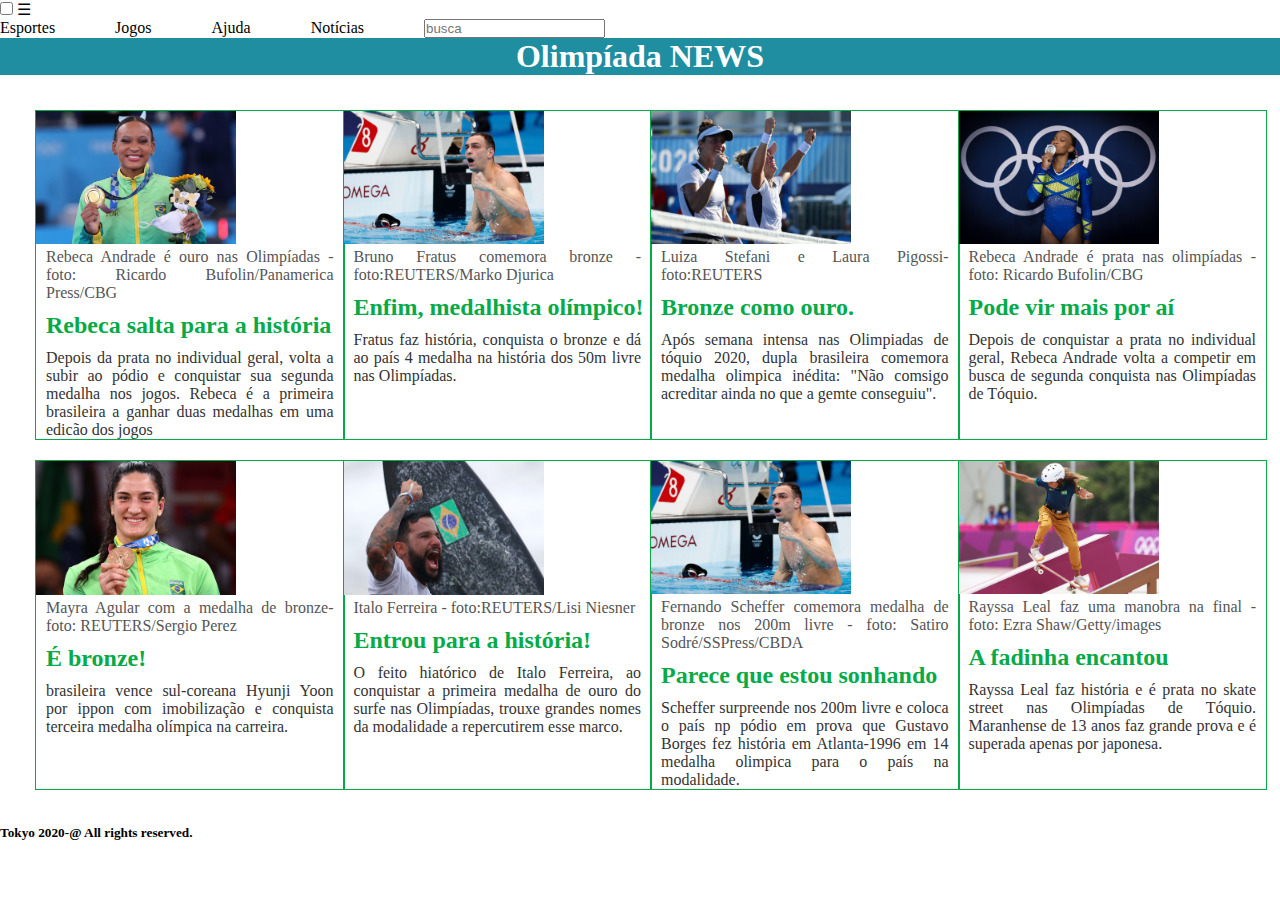
<file: index.html>
<!DOCTYPE html>
<html lang="en">
  <head>
    <meta charset="UTF-8" />
    <link rel="stylesheet" href="estilo.css" />
    <meta http-equiv="X-UA-Compatible" content="IE=edge" />
    <meta name="viewport" content="width=, initial-scale=1.0" />
    <title>Olimpiada NEWS</title>
  </head>
  <body>
    <ul class="nav-links">
      <input type="checkbox" id="checkbox_toggle" />
      <label for="checkbox_toggle" class="hamburger">&#9776;</label>
      <div class="menu">
        <li>
          <a href="/">Esportes</a>
        </li>
        <li class="services">
          <a href="/">Jogos</a>
        </li>
        <li class="services">
          <a href="/">Ajuda</a>
        </li>
        <li class="services">
          <a href="/">Notícias</a>
        </li>
        <input type="text" class="txt" placeholder="busca" />
      </div>
    </ul>

    <header>
      <nav class="navbar">
        <h1>Olimpíada NEWS</h1>
      </nav>
    </header>
    <main>
      <article>
        <picture>
          <source
            srcset="fotos/ginastica_ouro_p.jpg"
            media="“(max-width:"
            480px)”
          />
          <source
            srcset="fotos/ginastica_ouro_g.jpg"
            media="“(max-width:"
            640px)”
          />
          <img src="fotos/ginastica_ouro.jpg" alt="ginastica" />
        </picture>
        <figcaption>
          Rebeca Andrade é ouro nas Olimpíadas - foto: Ricardo
          Bufolin/Panamerica Press/CBG
        </figcaption>
        <h2>Rebeca salta para a história</h2>
        <p>
          Depois da prata no individual geral, volta a subir ao pódio e
          conquistar sua segunda medalha nos jogos. Rebeca é a primeira
          brasileira a ganhar duas medalhas em uma edicão dos jogos
        </p>
      </article>

      <article>
        <picture>
          <source srcset="fotos/natacao1.jpg" media="“(max-width:" 480px)” />
          <source srcset="fotos/nataçao" media="“(max-width:" 640px)” />

          <img src="fotos/natacao 480.jpg" alt="medalhista" />
          <figcaption>
            Bruno Fratus comemora bronze - foto:REUTERS/Marko Djurica
          </figcaption>
        </picture>

        <h2>Enfim, medalhista olímpico!</h2>
        <p>
          Fratus faz história, conquista o bronze e dá ao país 4 medalha na
          história dos 50m livre nas Olimpíadas.
        </p>
      </article>

      <article>
        <picture>
          <source srcset="fotos/tenis_p.jpg" media="“(max-width:" 480px)” />
          <source srcset="fotos/tenis_g.jpg" media="“(max-width:" 640px)” />
          <img src="fotos/tenis.jpg" alt="tenis" />
          <figcaption>Luiza Stefani e Laura Pigossi- foto:REUTERS</figcaption>
        </picture>

        <h2>Bronze como ouro.</h2>
        <p>
          Após semana intensa nas Olimpiadas de tóquio 2020, dupla brasileira
          comemora medalha olimpica inédita: "Não comsigo acreditar ainda no que
          a gemte conseguiu".
        </p>
      </article>

      <article>
        <picture>
          <source
            srcset="fotos/ginastica_prata p.jpg"
            media="“(max-width:"
            480px)”
          />
          <source
            srcset="fotos/ginastica_prata g.jpg"
            media="“(max-width:"
            640px)”
          />
          <img src="fotos/ginastica_prata.jpg" alt="medalhista" />
          <figcaption>
            Rebeca Andrade é prata nas olimpíadas - foto: Ricardo Bufolin/CBG
          </figcaption>
        </picture>

        <h2>Pode vir mais por aí</h2>
        <p>
          Depois de conquistar a prata no individual geral, Rebeca Andrade volta
          a competir em busca de segunda conquista nas Olimpíadas de Tóquio.
        </p>
      </article>

      <article>
        <picture>
          <source srcset="fotos/judo_p.jpg" media="“(max-width:" 480px)” />
          <source srcset="fotos/judo_g.jpg" media="“(max-width:" 640px)” />
          <img src="fotos/judo.jpg" alt="judo" />
          <figcaption>
            Mayra Agular com a medalha de bronze- foto: REUTERS/Sergio Perez
          </figcaption>
        </picture>

        <h2>É bronze!</h2>
        <p>
          brasileira vence sul-coreana Hyunji Yoon por ippon com imobilização e
          conquista terceira medalha olímpica na carreira.
        </p>
      </article>

      <article>
        <picture>
          <source srcset="fotos/surf_p.jpg" media="“(max-width:" 480px)” />
          <source srcset="fotos/surf_g.jpg" media="“(max-width:" 640px)” />
          <img src="fotos/surf.jpg" alt="surf" />
          <figcaption>Italo Ferreira - foto:REUTERS/Lisi Niesner</figcaption>
        </picture>

        <h2>Entrou para a história!</h2>
        <p>
          O feito hiatórico de Italo Ferreira, ao conquistar a primeira medalha
          de ouro do surfe nas Olimpíadas, trouxe grandes nomes da modalidade a
          repercutirem esse marco.
        </p>
      </article>

      <article>
        <picture>
          <source srcset="fotos/natacao1_p.jpg" media="“(max-width:" 480px)” />
          <source srcset="fotos/natacao1_g.jpg" media="“(max-width:" 640px)” />
          <img src="fotos/natacao1.jpg" alt="medalhista" />

          <figcaption>
            Fernando Scheffer comemora medalha de bronze nos 200m livre - foto:
            Satiro Sodré/SSPress/CBDA
          </figcaption>
        </picture>

        <h2>Parece que estou sonhando</h2>
        <p>
          Scheffer surpreende nos 200m livre e coloca o país np pódio em prova
          que Gustavo Borges fez história em Atlanta-1996 em 14 medalha olimpica
          para o país na modalidade.
        </p>
      </article>

      <article>
        <picture>
          <source srcset="fotos/skate_p.jpg" media="“(max-width:" 480px)” />
          <source srcset="fotos/skate_g.jpg" media="“(max-width:" 640px)” />
          <img src="fotos/skate.jpg" alt="skate" />
          <figcaption>
            Rayssa Leal faz uma manobra na final - foto: Ezra Shaw/Getty/images
          </figcaption>
        </picture>

        <h2>A fadinha encantou</h2>
        <p>
          Rayssa Leal faz história e é prata no skate street nas Olimpíadas de
          Tóquio. Maranhense de 13 anos faz grande prova e é superada apenas por
          japonesa.
        </p>
      </article>
    </main>
    <footer>
      <h5>Tokyo 2020-@ All rights reserved.</h5>
    </footer>
  </body>
</html>
</file>
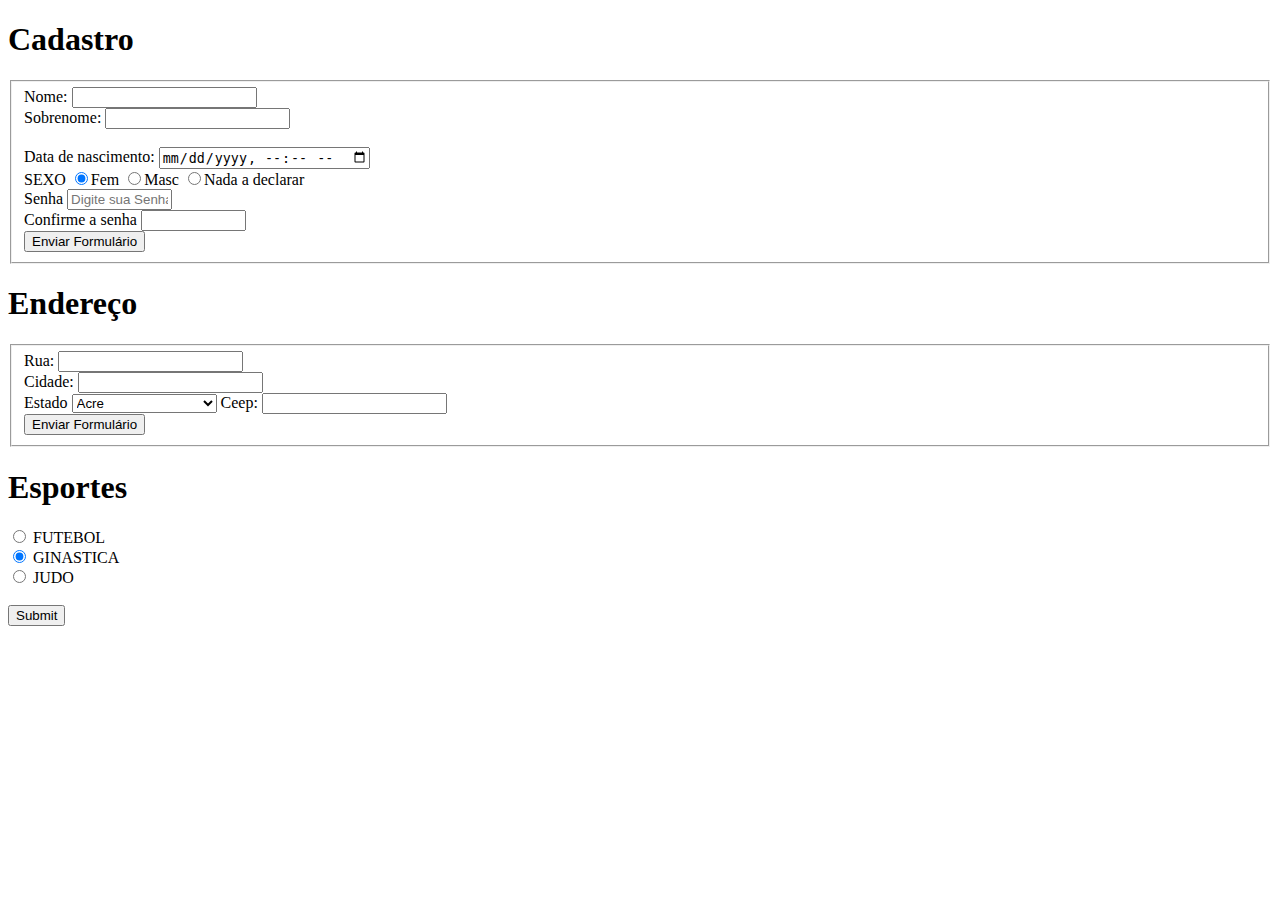
<file: pg_usuario.html>
<!DOCTYPE html>
<html lang="en">
  <head>
    <meta charset="UTF-8" />
    <meta http-equiv="X-UA-Compatible" content="IE=edge" />
    <meta name="viewport" content="width=0, initial-scale=1.0" />
    <title>Usuario</title>
  </head>
  <body>
    <h1>Cadastro</h1>
    <form
      action="https://www.formsubmit.co/jislainny.j@escolar.ifrn.edu.br"
      method="POST"
    >
      <fieldset>
        Nome: <input type="text" name="nome" /><br />
        <label for="lname">Sobrenome:</label>
        <input type="text" id="lname" name="lname" /><br /><br />
        Data de nascimento: <input type="datetime-local" name="bdaytime" />
        <div class="field radiobox">
          <span>SEXO</span>
          <input
            type="radio"
            name="novidades"
            id="Fem"
            value="Fem"
            checked
          /><label for="Fem">Fem</label>
          <input type="radio" name="novidades" id="Masc" value="Masc" /><label
            for="Masc"
            >Masc</label
          >
          <input
            type="radio"
            name="novidades"
            id="Nada a declarar"
            value="Nada a declarar"
          /><label for="Nada a declarar">Nada a declarar</label>
        </div>
        <div>
          Senha
          <input
            type="password"
            name="senha"
            placeholder="Digite sua Senha"
            size="10"
            maxlength="6"
            value=""
          />
        </div>
        <div>
          Confirme a senha
          <input
            type="password"
            name="senha"
            size="10"
            maxlength="6"
            value=""
          />
        </div>
        <input type="submit" value="Enviar Formulário" />
      </fieldset>
    </form>
    <h1>Endereço</h1>
    <fieldset>
      Rua: <input type="text" name="Rua" /><br />
      Cidade: <input type="text" name="Cidade" /><br />
      Estado
      <select id="estado" name="estado">
        <option value="AC">Acre</option>
        <option value="AL">Alagoas</option>
        <option value="AP">Amapá</option>
        <option value="AM">Amazonas</option>
        <option value="BA">Bahia</option>
        <option value="CE">Ceará</option>
        <option value="DF">Distrito Federal</option>
        <option value="ES">Espírito Santo</option>
        <option value="GO">Goiás</option>
        <option value="MA">Maranhão</option>
        <option value="MT">Mato Grosso</option>
        <option value="MS">Mato Grosso do Sul</option>
        <option value="MG">Minas Gerais</option>
        <option value="PA">Pará</option>
        <option value="PB">Paraíba</option>
        <option value="PR">Paraná</option>
        <option value="PE">Pernambuco</option>
        <option value="PI">Piauí</option>
        <option value="RJ">Rio de Janeiro</option>
        <option value="RN">Rio Grande do Norte</option>
        <option value="RS">Rio Grande do Sul</option>
        <option value="RO">Rondônia</option>
        <option value="RR">Roraima</option>
        <option value="SC">Santa Catarina</option>
        <option value="SP">São Paulo</option>
        <option value="SE">Sergipe</option>
        <option value="TO">Tocantins</option>
        <option value="EX">Estrangeiro</option>
      </select>
      Ceep: <input type="text" name="Ceep" /><br />
      <input type="submit" value="Enviar Formulário" />
    </fieldset>
    <h1>Esportes</h1>
    <form action="/action_page.php" method="get">
      <input type="radio" id="html" name="fav_language" value="HTML" />
      <label for="Jogos">FUTEBOL</label><br />
      <input
        type="radio"
        id="css"
        name="fav_language"
        value="CSS"
        checked="checked"
      />
      <label for="css">GINASTICA</label><br />
      <input
        type="radio"
        id="javascript"
        name="fav_language"
        value="JavaScript"
      />
      <label for="judo">JUDO</label><br /><br />
      <input type="submit" value="Submit" />
    </form>
  </body>
</html>
</file>
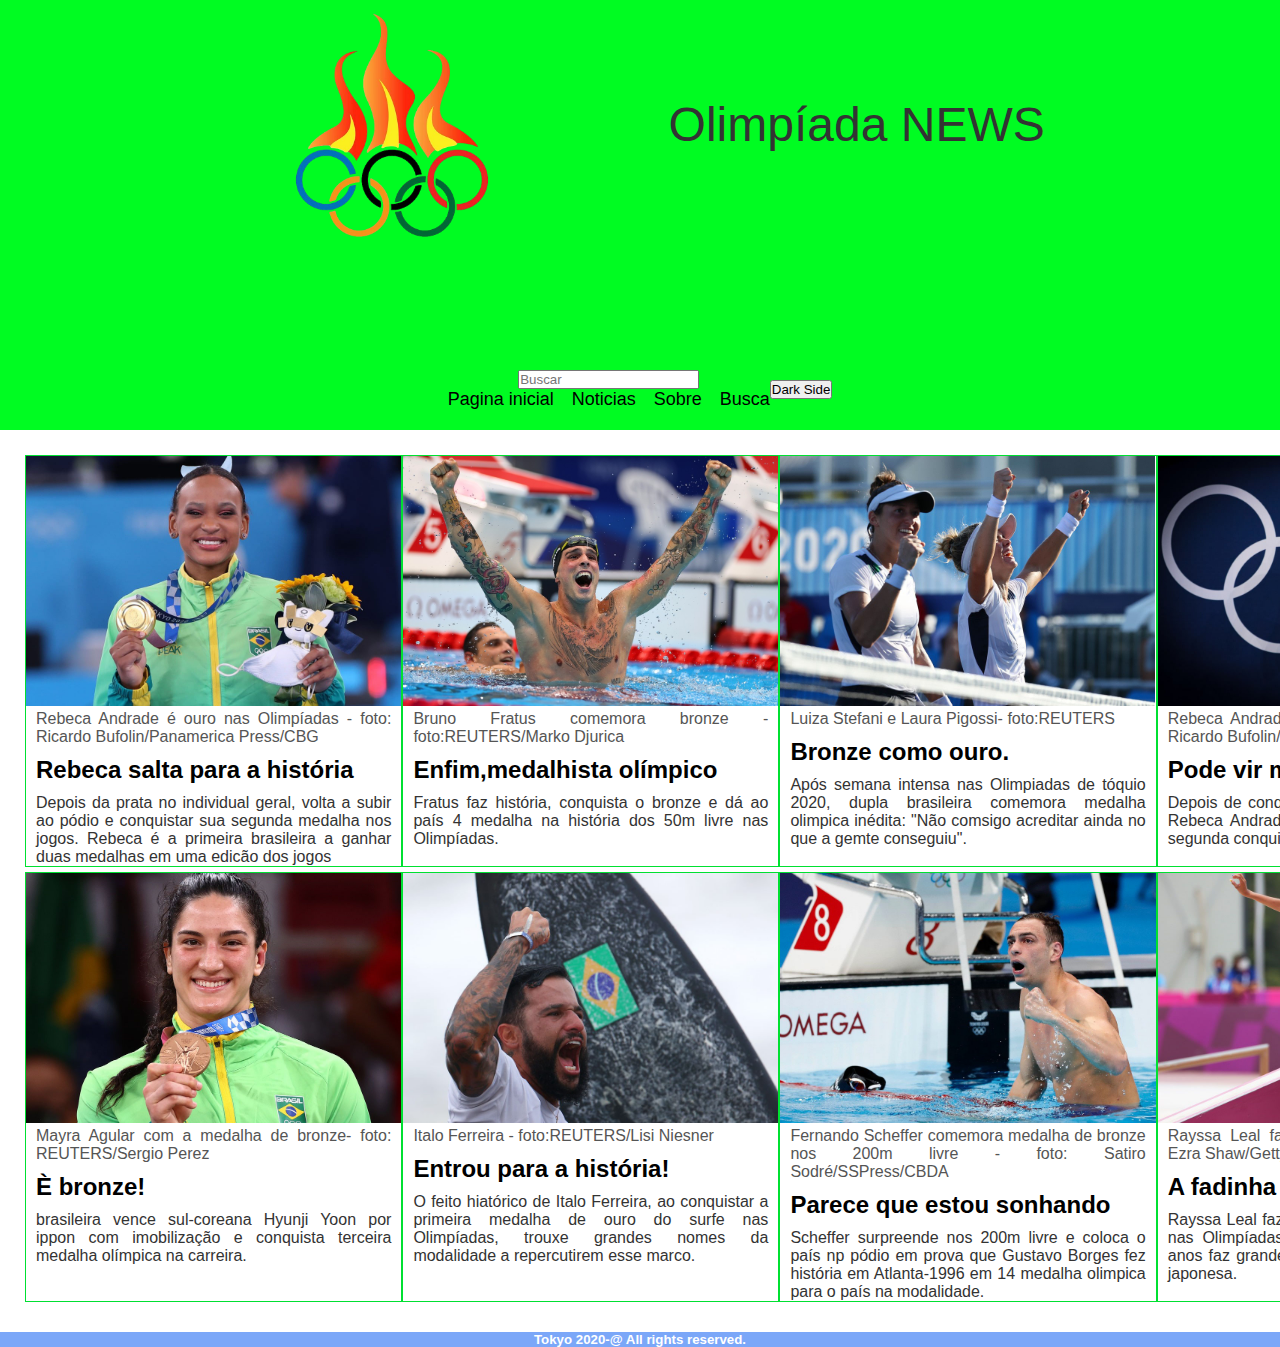
<file: teste.html>
<!DOCTYPE html>
<html lang="en">
  <head>
    <meta charset="UTF-8" />
    <link rel="stylesheet" href="novo.css" />
    <meta http-equiv="X-UA-Compatible" content="IE=edge" />
    <meta name="viewport" content="width=device-width, initial-scale=1.0" />
    <title>Document</title>
  </head>
  <body>
    <header>
      <img src="fotos/VectorPortal-Olympic-Fire-Vector.png" />
      <p>Olimpíada NEWS</p>

      <nav class="navbar">
        <ul class="nav-acesso">
          <from action="#"></from>
          <input type="text" placeholder="Buscar" />
          <div class="menu">
            <li><a href="/">Pagina inicial</a></li>
            <li><a href="/">Noticias</a></li>
            <li><a href="/">Sobre</a></li>
            <li><a href="/">Busca</a></li>
          </div>
        </ul>
        <button id="darkButton" onclick="toDarkSide()">Dark Side</button>
      </nav>
    </header>

    <main>
      <article>
        <picture>
          <source
            srcset="fotos/ginastica_ouro(1).jpg"
            media="“(max-width:"
            480px)”
          />
          <source
            srcset="fotos/ginastica_ouro 2.jpg"
            media="“(max-width:"
            640px)”
          />
          <img src="fotos/ginastica_ouro.jpg" alt="ginastica" />
          <figcaption>
            Rebeca Andrade é ouro nas Olimpíadas - foto: Ricardo
            Bufolin/Panamerica Press/CBG
          </figcaption>
        </picture>
        <h2>Rebeca salta para a história</h2>
        <p>
          Depois da prata no individual geral, volta a subir ao pódio e
          conquistar sua segunda medalha nos jogos. Rebeca é a primeira
          brasileira a ganhar duas medalhas em uma edicão dos jogos
        </p>
      </article>

      <article>
        <picture>
          <source
            srcset="fotos/natacao2 480.jpg"
            media="“(max-width:"
            480px)”
          />
          <source
            srcset="fotos/natacao2 640.jpg"
            media="“(max-width:"
            640px)”
          />
          <img src="fotos/natacao2.jpg" alt="medalhista" />

          <figcaption>
            Bruno Fratus comemora bronze - foto:REUTERS/Marko Djurica
          </figcaption>
        </picture>
        <h2>Enfim,medalhista olímpico</h2>
        <p>
          Fratus faz história, conquista o bronze e dá ao país 4 medalha na
          história dos 50m livre nas Olimpíadas.
        </p>
      </article>

      <article>
        <picture>
          <source srcset="fotos/tenis 480.jpg" media="“(max-width:" 480px)” />
          <source srcset="fotos/tenis 640.jpg" media="“(max-width:" 640px)” />
          <img src="fotos/tenis.jpg" alt="tenis" />
          <figcaption>Luiza Stefani e Laura Pigossi- foto:REUTERS</figcaption>
        </picture>
        <h2>Bronze como ouro.</h2>
        <p>
          Após semana intensa nas Olimpiadas de tóquio 2020, dupla brasileira
          comemora medalha olimpica inédita: "Não comsigo acreditar ainda no que
          a gemte conseguiu".
        </p>
      </article>

      <article>
        <picture>
          <source
            srcset="fotos/ginastica_prata 480 jpg"
            media="“(max-width:"
            480px)”
          />
          <source
            srcset="fotos/ginastica_prata 640.jpg"
            media="“(max-width:"
            640px)”
          />
          <img src="fotos/ginastica_prata.jpg" alt="medalhista" />
          <figcaption>
            Rebeca Andrade é prata nas olimpíadas - foto: Ricardo Bufolin/CBG
          </figcaption>
        </picture>
        <h2>Pode vir mais por aí</h2>
        <p>
          Depois de conquistar a prata no individual geral, Rebeca Andrade volta
          a competir em busca de segunda conquista nas Olimpíadas de Tóquio.
        </p>
      </article>

      <article>
        <picture>
          <source srcset="fotos/judo 480.jpg" media="“(max-width:" 480px)” />
          <source srcset="fotos/judo 640jpg" media="“(max-width:" 640px)” />
          <img src="fotos/judo.jpg" alt="judo" />
          <figcaption>
            Mayra Agular com a medalha de bronze- foto: REUTERS/Sergio Perez
          </figcaption>
        </picture>
        <h2>È bronze!</h2>
        <p>
          brasileira vence sul-coreana Hyunji Yoon por ippon com imobilização e
          conquista terceira medalha olímpica na carreira.
        </p>
      </article>

      <article>
        <picture>
          <source srcset="fotos/surf 480.jpg" media="“(max-width:" 480px)” />
          <source srcset="fotos/surf 640.jpg" media="“(max-width:" 640px)” />
          <img src="fotos/surf.jpg" alt="surf" />
          <figcaption>Italo Ferreira - foto:REUTERS/Lisi Niesner</figcaption>
        </picture>
        <h2>Entrou para a história!</h2>
        <p>
          O feito hiatórico de Italo Ferreira, ao conquistar a primeira medalha
          de ouro do surfe nas Olimpíadas, trouxe grandes nomes da modalidade a
          repercutirem esse marco.
        </p>
      </article>

      <article>
        <picture>
          <source srcset="fotos/natacao 480.jpg" media="“(max-width:" 480px)” />
          <source srcset="fotos/natacao 640.jpg" media="“(max-width:" 640px)” />

          <img src="fotos/natacao1.jpg" alt="medalhista" />

          <figcaption>
            Fernando Scheffer comemora medalha de bronze nos 200m livre - foto:
            Satiro Sodré/SSPress/CBDA
          </figcaption>
        </picture>
        <h2>Parece que estou sonhando</h2>
        <p>
          Scheffer surpreende nos 200m livre e coloca o país np pódio em prova
          que Gustavo Borges fez história em Atlanta-1996 em 14 medalha olimpica
          para o país na modalidade.
        </p>
      </article>
      <article>
        <picture>
          <source srcset="fotos/skate 480.jpg" media="“(max-width:" 480px)” />
          <source srcset="fotos/skate 640.jpg" media="“(max-width:" 640px)” />
          <img src="fotos/skate.jpg" alt="skate" />
          <figcaption>
            Rayssa Leal faz uma manobra na final - foto: Ezra Shaw/Getty/images
          </figcaption>
        </picture>
        <h2>A fadinha encantou</h2>
        <p>
          Rayssa Leal faz história e é prata no skate street nas Olimpíadas de
          Tóquio. Maranhense de 13 anos faz grande prova e é superada apenas por
          japonesa.
        </p>
      </article>
    </main>
    <footer>
      <h5>Tokyo 2020-@ All rights reserved.</h5>
    </footer>
  </body>
  <script src="script.js"></script>
</html>
</file>
<file: estilo.css>
* {
  margin: 0px;
  padding: 0px;
  font: bolder;
}

header {
  background-color: rgb(32, 142, 161);
  color: rgb(0, 0, 0);
  text-align: center;
  display: flex;
  flex-direction: row;
  justify-content: center;
  align-items: center;
  gap: 50px;
}
header p {
  font-size: 3rem;
}
img {
  max-width: 200px;
  max-height: 150px;
}
nav {
  list-style: none;
  display: inline-block;
  padding: 0 20px;
}
.navbar {
  /*
  display: flex;
  align-items: center;
  justify-content: space-between;
  padding: 20px;*/
  background-color: rgb(32, 142, 161);
  color: #fff;
}
.menu {
  display: flex;
  gap: 60px;
  list-style-type: none;
}

.menu li a {
  color: black;
  text-decoration: none;
}

main {
  padding: 10px;
  margin: 15px;
}
article {
  width: 100%;
  border: 1px solid #06aa48;
  margin: 10px;
}
img {
  width: 100%;
}
p {
  color: #333;
  text-align: justify;
  margin-left: 10px;
  margin-right: 10px;
}
figcaption {
  color: #555;
  text-align: justify;
  margin-left: 10px;
  margin-right: 10px;
}
h2 {
  text-align: justify;
  margin-left: 10px;
  margin-bottom: 10px;
  margin-top: 10px;
  color: #06aa48;
}
@media (min-width: 480px) {
  main {
    grid-template-columns: 1fr;
  }
}

@media (min-width: 640px) {
  main {
    display: grid;
    grid-template-columns: 1fr 1fr;
  }
}

@media (min-width: 900px) {
  main {
    grid-template-columns: 1fr 1fr 1fr;
  }
}

@media (min-width: 1020px) {
  main {
    grid-template-columns: 1fr 1fr 1fr 1fr;
  }
}

body {
  border-collapse: collapse;
}
</file>
<file: novo.css>
* {
    margin: 0px;
    padding: 0px;
    font-family: Arial, Helvetica, sans-serif;
    box-sizing: border-box;
  }
  body {
    font-family: cursive;
  }
  a {
    text-decoration: none;
    color: black;
  }
  li {
    list-style: none;
  }
  header {
    text-align: center;
    background-color: rgb(0, 252, 34);
    color: black;
    display: flex;
    /* flex-direction: row-reverse; */
    flex-wrap: wrap;
    justify-content: center;
    text-align: center;
    gap: 100px;
    max-height: 600px;
    align-items: center;
  }
  header p {
    font-size: 3rem;
  }
  img {
    max-width: 200pix;
    max-height: 250px;
  }
  .navbar {
    display: flex;
    align-items: center;
    justify-content: space-between;
    padding: 20px;
    background-color: rgb(0, 252, 34);
    color: black;
  }
  .menu {
    display: flex;
    gap: 1em;
    font-size: 18px;
  }
  main {
    padding: 10px;
  }
  article {
    width: 100%;
    border: 1px solid rgb(0, 224, 49);
    margin-bottom: 5px;
  }
  
  p {
    color: #333;
    text-align: justify;
    margin-left: 10px;
    margin-right: 10px;
  }
  figcaption {
    color: #555;
    text-align: justify;
    margin-left: 10px;
    margin-right: 10px;
  }
  figcaption.dark{
    
  }
  h2 {
    text-align: justify;
    margin-left: 10px;
    margin-bottom: 10px;
    margin-top: 10px;
   
  }
  main {
    display: grid;
    margin: 15px;
  }
  
  @media (min-width: 480px) {
    main {
      grid-template-columns: 1fr;
    }
  }
  
  @media (min-width: 640px) {
    main {
      grid-template-columns: 1fr 1fr;
    }
  }
  
  @media (min-width: 900px) {
    main {
      grid-template-columns: 1fr 1fr 1fr;
    }
  }
  
  @media (min-width: 1020px) {
    main {
      grid-template-columns: 1fr 1fr 1fr 1fr;
    }
  }
  h5 {
    text-align: center;
    background-color: #7ba7f8;
    color: #ffffff;
  }
  
  .dark {
    background-color: #9999f5;
    color: #880034;
  }
  .light {
    background-color: #eae0da;
    color: #a0c3d2;
  }
</file>
